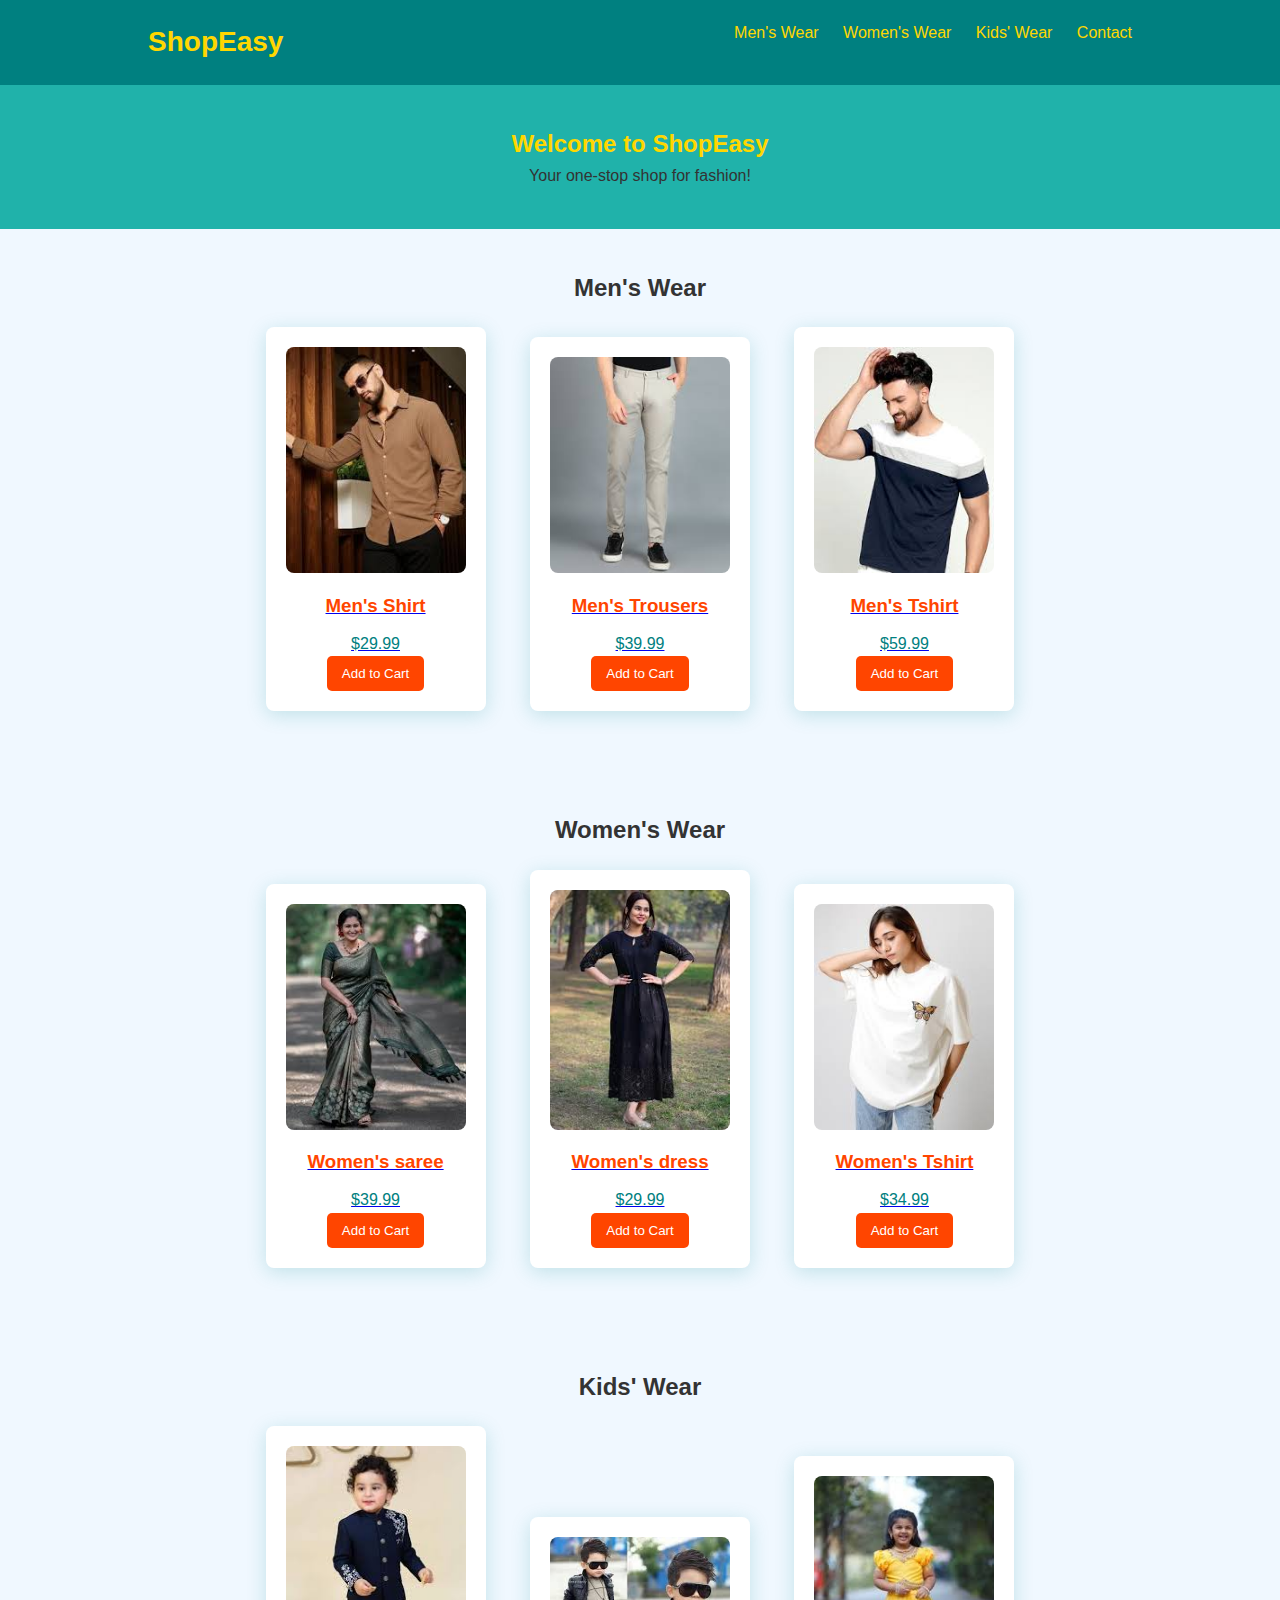
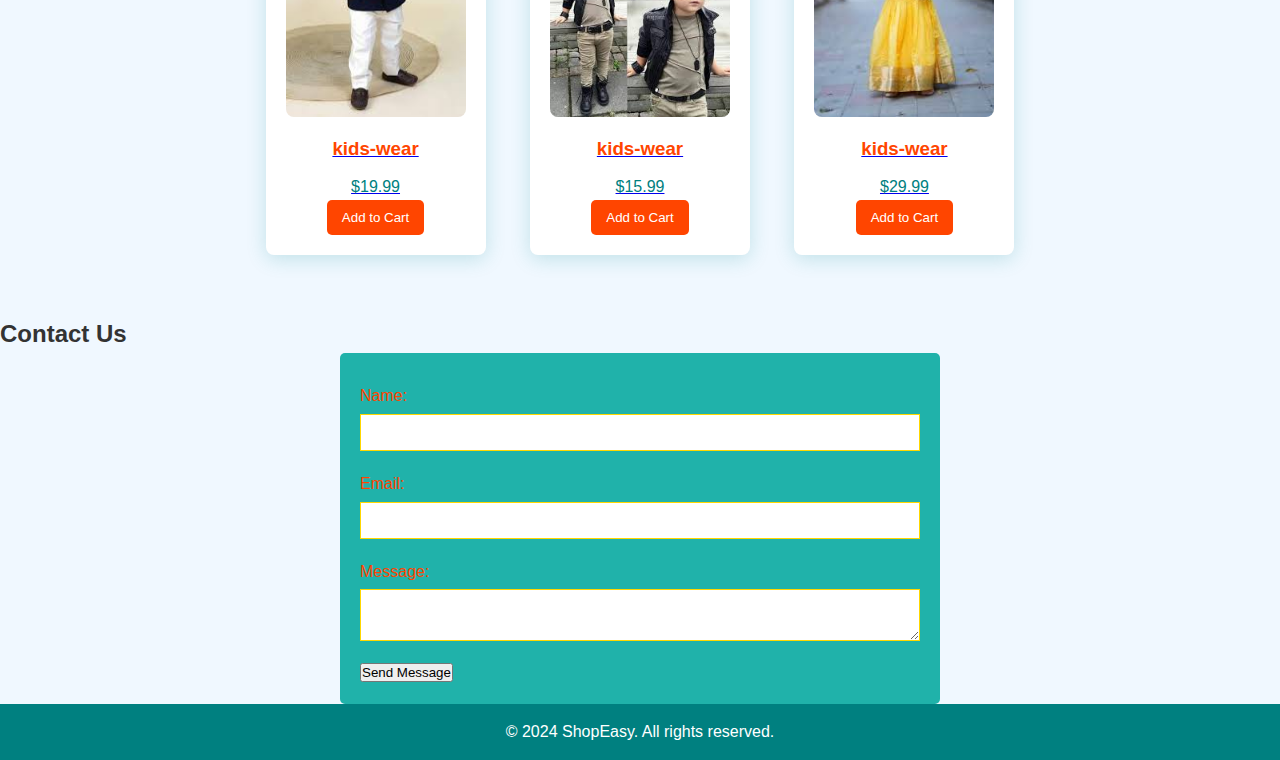
<file: index.html>
<!DOCTYPE html>
<html lang="en">
<head>
    <meta charset="UTF-8">
    <meta name="viewport" content="width=device-width, initial-scale=1.0">
    <link rel="stylesheet" href="styles.css">
    <title>E-Commerce Website</title>
</head>
<body>
    <header>
        <div class="container">
            <h1 class="logo">ShopEasy</h1>
            <nav>
                <ul>
                    <li><a href="#mens-wear">Men's Wear</a></li>
                    <li><a href="#womens-wear">Women's Wear</a></li>
                    <li><a href="#kids-wear">Kids' Wear</a></li>
                    <li><a href="#contact">Contact</a></li>
                </ul>
            </nav>
        </div>
    </header>

    <main>
        <section class="hero">
            <h2>Welcome to ShopEasy</h2>
            <p>Your one-stop shop for fashion!</p>
        </section>

        <section class="products" id="mens-wear">
            <h2>Men's Wear</h2>
            <div class="product-card">
                <a href="shirt.html">
                <img src="shirt.jpg" alt="Men's Product 1">
                <h3>Men's Shirt</h3>
                <p>$29.99</p>
                <button>Add to Cart</button>
                </a>
            </div>
            <div class="product-card">
                <a href="pant.html">
                <img src="pant.jpg" alt="Men's Product 2">
                <h3>Men's Trousers</h3>
                <p>$39.99</p>
                <button>Add to Cart</button>
                </a>
            </div>
            <div class="product-card">
                <a href="tshirt.html">
                <img src="tshirt.jpg" alt="Men's Product 3">
                <h3>Men's Tshirt</h3>
                <p>$59.99</p>
                <button>Add to Cart</button>
                </a>
            </div>
        </section>

        <section class="products" id="womens-wear">
            <h2>Women's Wear</h2>
            <div class="product-card">
                <a href="saree.html">
                <img src="saree.jpg" alt="Women's Product 1">
                <h3>Women's saree</h3>
                <p>$39.99</p>
                <button>Add to Cart</button>
                </a>
            </div>
            <div class="product-card">
                <a href="dress.html">
                <img src="dress.jpg" alt="Women's Product 2">
                <h3>Women's dress</h3>
                <p>$29.99</p>
                <button>Add to Cart</button>
                </a>
            </div>
            <div class="product-card">
                <a href="women.html">
                <img src="women.jpg" alt="Women's Product 3">
                <h3>Women's Tshirt</h3>
                <p>$34.99</p>
                <button>Add to Cart</button>
                </a>
            </div>
        </section>

        <section class="products" id="kids-wear">
            <h2>Kids' Wear</h2>
            <div class="product-card">
                <a href="kid1.html">
                <img src="kid1.jpg" alt="Kids' Product 1">
                <h3>kids-wear</h3>
                <p>$19.99</p>
                <button>Add to Cart</button>
                </a>
            </div>
            <div class="product-card">
                <a href="kid2.html">
                <img src="kid2.jpg" alt="Kids' Product 2">
                <h3>kids-wear</h3>
                <p>$15.99</p>
                <button>Add to Cart</button>
                </a>
            </div>
            <div class="product-card">
                <a href="kid3.html">
                <img src="kid3.jpg" alt="Kids' Product 3">
                <h3>kids-wear</h3>
                <p>$29.99</p>
                <button>Add to Cart</button>
                </a>
            </div>
        </section>

        <section id="contact">
            <h2>Contact Us</h2>
            <form>
                <label for="name">Name:</label>
                <input type="text" id="name" name="name" required>
                <label for="email">Email:</label>
                <input type="email" id="email" name="email" required>
                <label for="message">Message:</label>
                <textarea id="message" name="message" required></textarea>
                <button type="submit">Send Message</button>
            </form>
        </section>
    </main>

    <footer>
        <div class="container">
            <p>&copy; 2024 ShopEasy. All rights reserved.</p>
        </div>
    </footer>
</body>
</html>
</file>
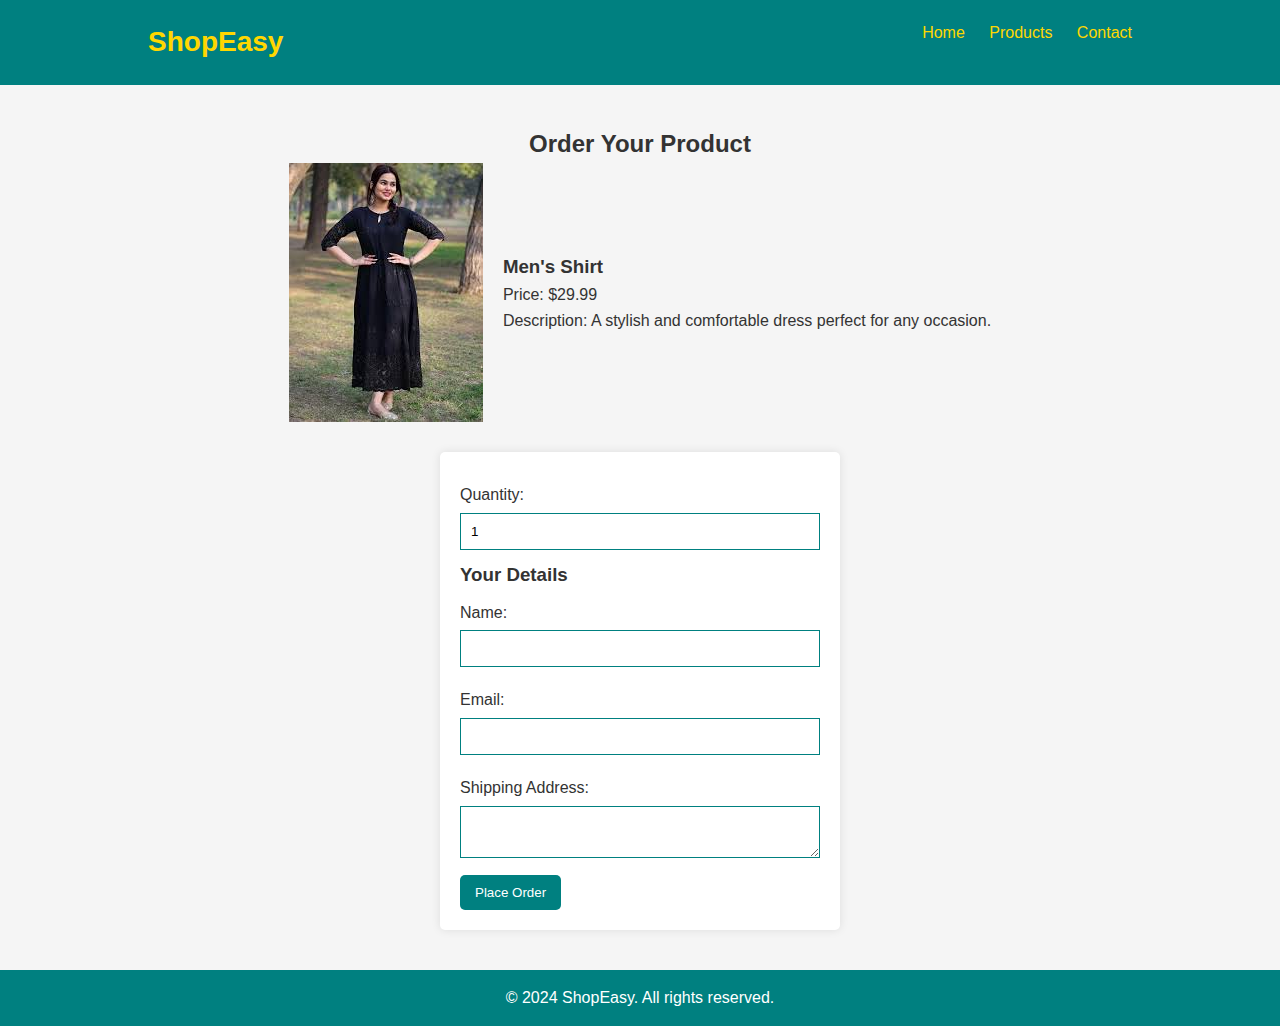
<file: dress.html>
<!DOCTYPE html>
<html lang="en">
<head>
    <meta charset="UTF-8">
    <meta name="viewport" content="width=device-width, initial-scale=1.0">
    <link rel="stylesheet" href="order.css">
    <title>Product Order Page</title>
</head>
<body>
    <header>
        <div class="container">
            <h1 class="logo">ShopEasy</h1>
            <nav>
                <ul>
                    <li><a href="index.html">Home</a></li>
                    <li><a href="products.html">Products</a></li>
                    <li><a href="contact.html">Contact</a></li>
                </ul>
            </nav>
        </div>
    </header>

    <main>
        <section class="order-section">
            <h2>Order Your Product</h2>
            <div class="product-details">
                <img src="dress.jpg" alt="women">
                <div class="product-info">
                    <h3>Men's Shirt</h3>
                    <p>Price: $29.99</p>
                    <p>Description: A stylish and comfortable dress perfect for any occasion.</p>
                </div>
            </div>

            <form class="order-form">
                <label for="quantity">Quantity:</label>
                <input type="number" id="quantity" name="quantity" min="1" value="1" required>

                <h3>Your Details</h3>
                <label for="name">Name:</label>
                <input type="text" id="name" name="name" required>

                <label for="email">Email:</label>
                <input type="email" id="email" name="email" required>

                <label for="address">Shipping Address:</label>
                <textarea id="address" name="address" required></textarea>

                <button type="submit">Place Order</button>
            </form>
        </section>
    </main>

    <footer>
        <div class="container">
            <p>&copy; 2024 ShopEasy. All rights reserved.</p>
        </div>
    </footer>
</body>
</html>
</file>
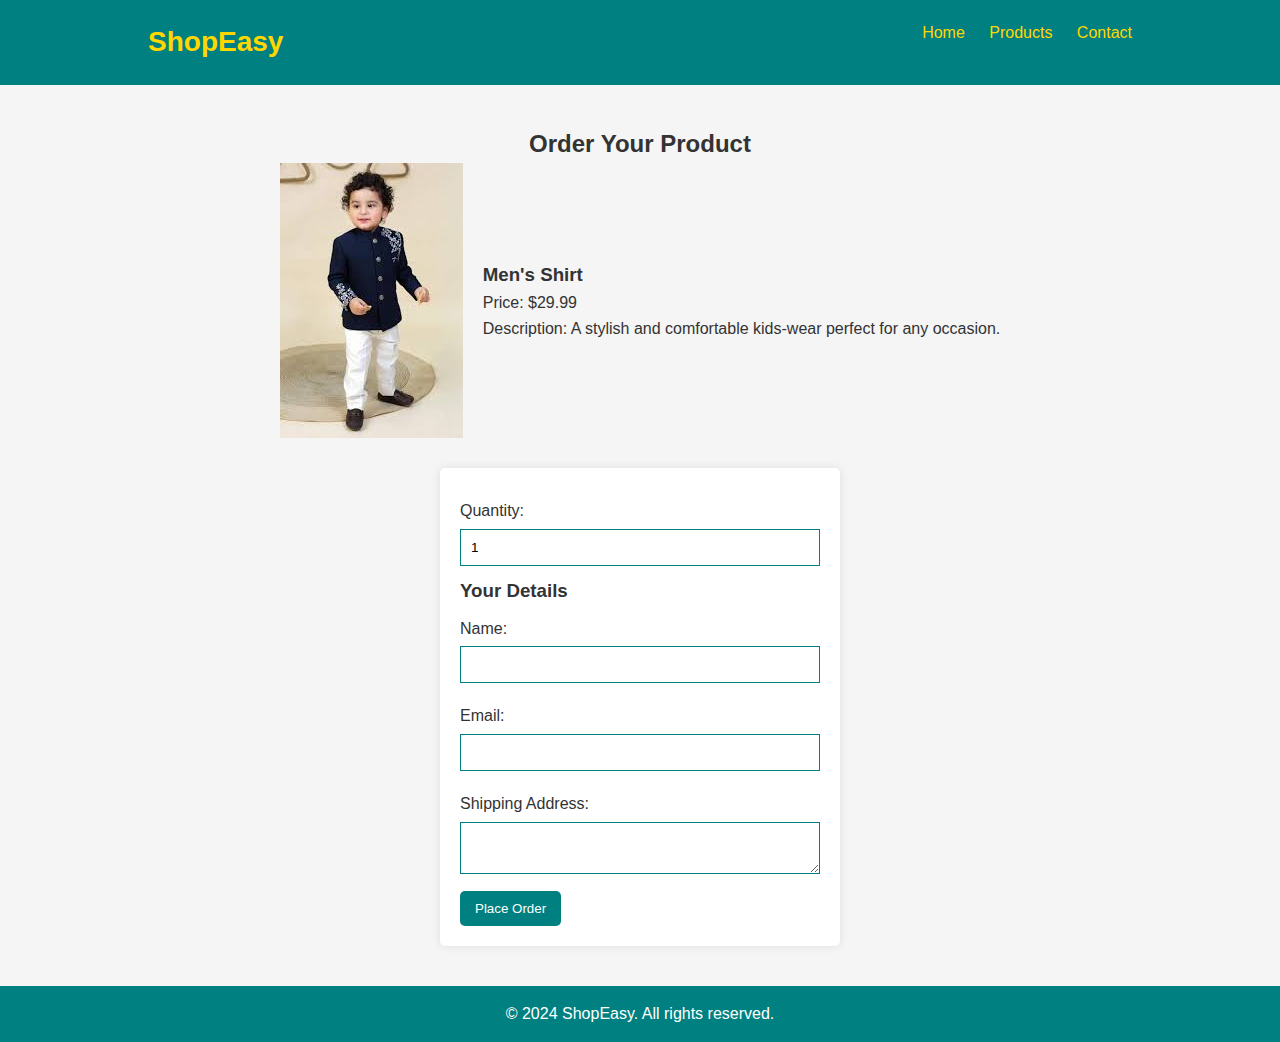
<file: kid1.html>
<!DOCTYPE html>
<html lang="en">
<head>
    <meta charset="UTF-8">
    <meta name="viewport" content="width=device-width, initial-scale=1.0">
    <link rel="stylesheet" href="order.css">
    <title>Product Order Page</title>
</head>
<body>
    <header>
        <div class="container">
            <h1 class="logo">ShopEasy</h1>
            <nav>
                <ul>
                    <li><a href="index.html">Home</a></li>
                    <li><a href="products.html">Products</a></li>
                    <li><a href="contact.html">Contact</a></li>
                </ul>
            </nav>
        </div>
    </header>

    <main>
        <section class="order-section">
            <h2>Order Your Product</h2>
            <div class="product-details">
                <img src="kid1.jpg" alt="kid">
                <div class="product-info">
                    <h3>Men's Shirt</h3>
                    <p>Price: $29.99</p>
                    <p>Description: A stylish and comfortable kids-wear perfect for any occasion.</p>
                </div>
            </div>

            <form class="order-form">
                <label for="quantity">Quantity:</label>
                <input type="number" id="quantity" name="quantity" min="1" value="1" required>

                <h3>Your Details</h3>
                <label for="name">Name:</label>
                <input type="text" id="name" name="name" required>

                <label for="email">Email:</label>
                <input type="email" id="email" name="email" required>

                <label for="address">Shipping Address:</label>
                <textarea id="address" name="address" required></textarea>

                <button type="submit">Place Order</button>
            </form>
        </section>
    </main>

    <footer>
        <div class="container">
            <p>&copy; 2024 ShopEasy. All rights reserved.</p>
        </div>
    </footer>
</body>
</html>
</file>
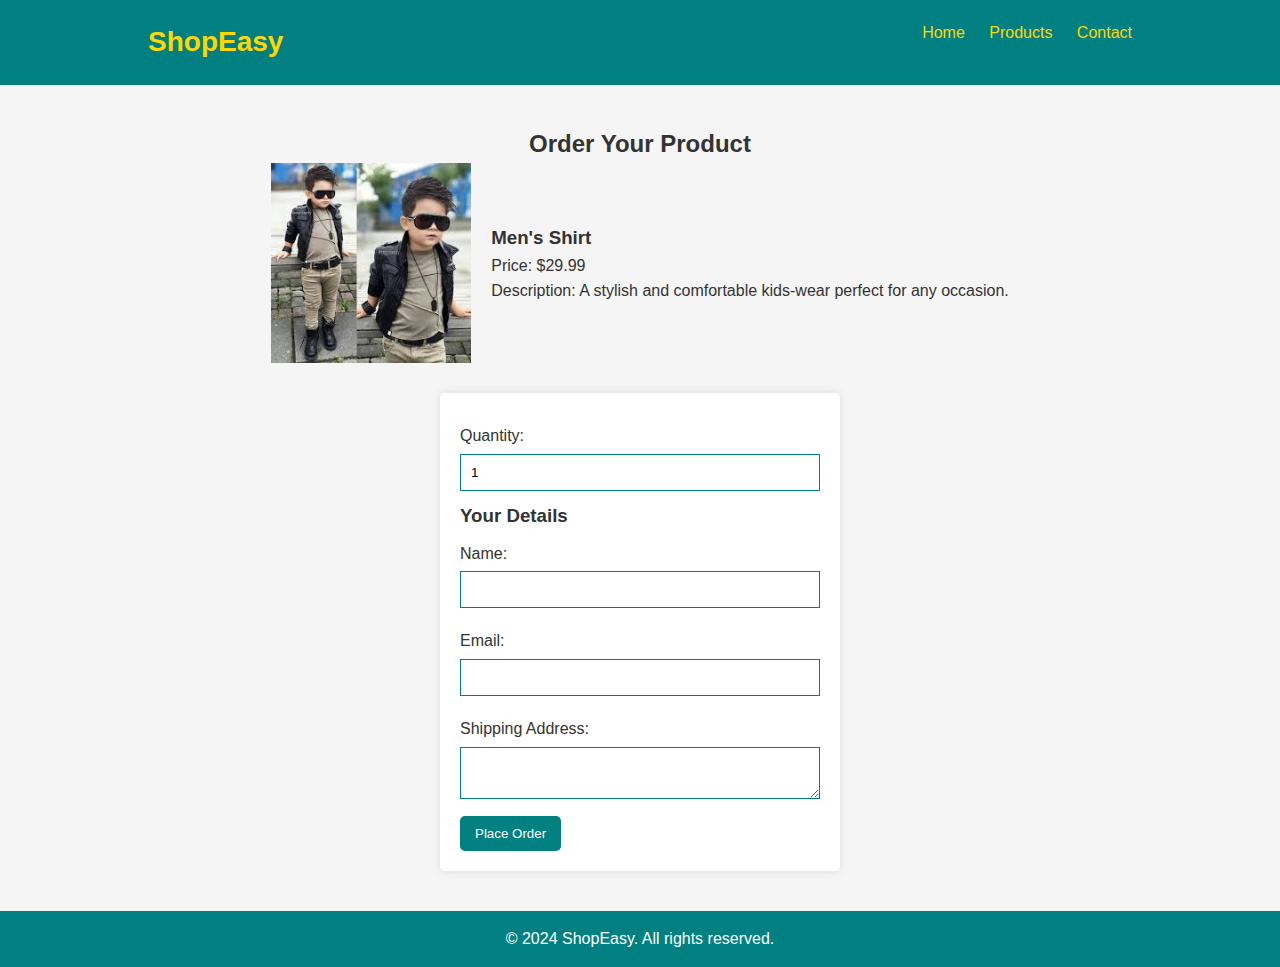
<file: kid2.html>
<!DOCTYPE html>
<html lang="en">
<head>
    <meta charset="UTF-8">
    <meta name="viewport" content="width=device-width, initial-scale=1.0">
    <link rel="stylesheet" href="order.css">
    <title>Product Order Page</title>
</head>
<body>
    <header>
        <div class="container">
            <h1 class="logo">ShopEasy</h1>
            <nav>
                <ul>
                    <li><a href="index.html">Home</a></li>
                    <li><a href="products.html">Products</a></li>
                    <li><a href="contact.html">Contact</a></li>
                </ul>
            </nav>
        </div>
    </header>

    <main>
        <section class="order-section">
            <h2>Order Your Product</h2>
            <div class="product-details">
                <img src="kid2.jpg" alt="kid">
                <div class="product-info">
                    <h3>Men's Shirt</h3>
                    <p>Price: $29.99</p>
                    <p>Description: A stylish and comfortable kids-wear perfect for any occasion.</p>
                </div>
            </div>

            <form class="order-form">
                <label for="quantity">Quantity:</label>
                <input type="number" id="quantity" name="quantity" min="1" value="1" required>

                <h3>Your Details</h3>
                <label for="name">Name:</label>
                <input type="text" id="name" name="name" required>

                <label for="email">Email:</label>
                <input type="email" id="email" name="email" required>

                <label for="address">Shipping Address:</label>
                <textarea id="address" name="address" required></textarea>

                <button type="submit">Place Order</button>
            </form>
        </section>
    </main>

    <footer>
        <div class="container">
            <p>&copy; 2024 ShopEasy. All rights reserved.</p>
        </div>
    </footer>
</body>
</html>
</file>
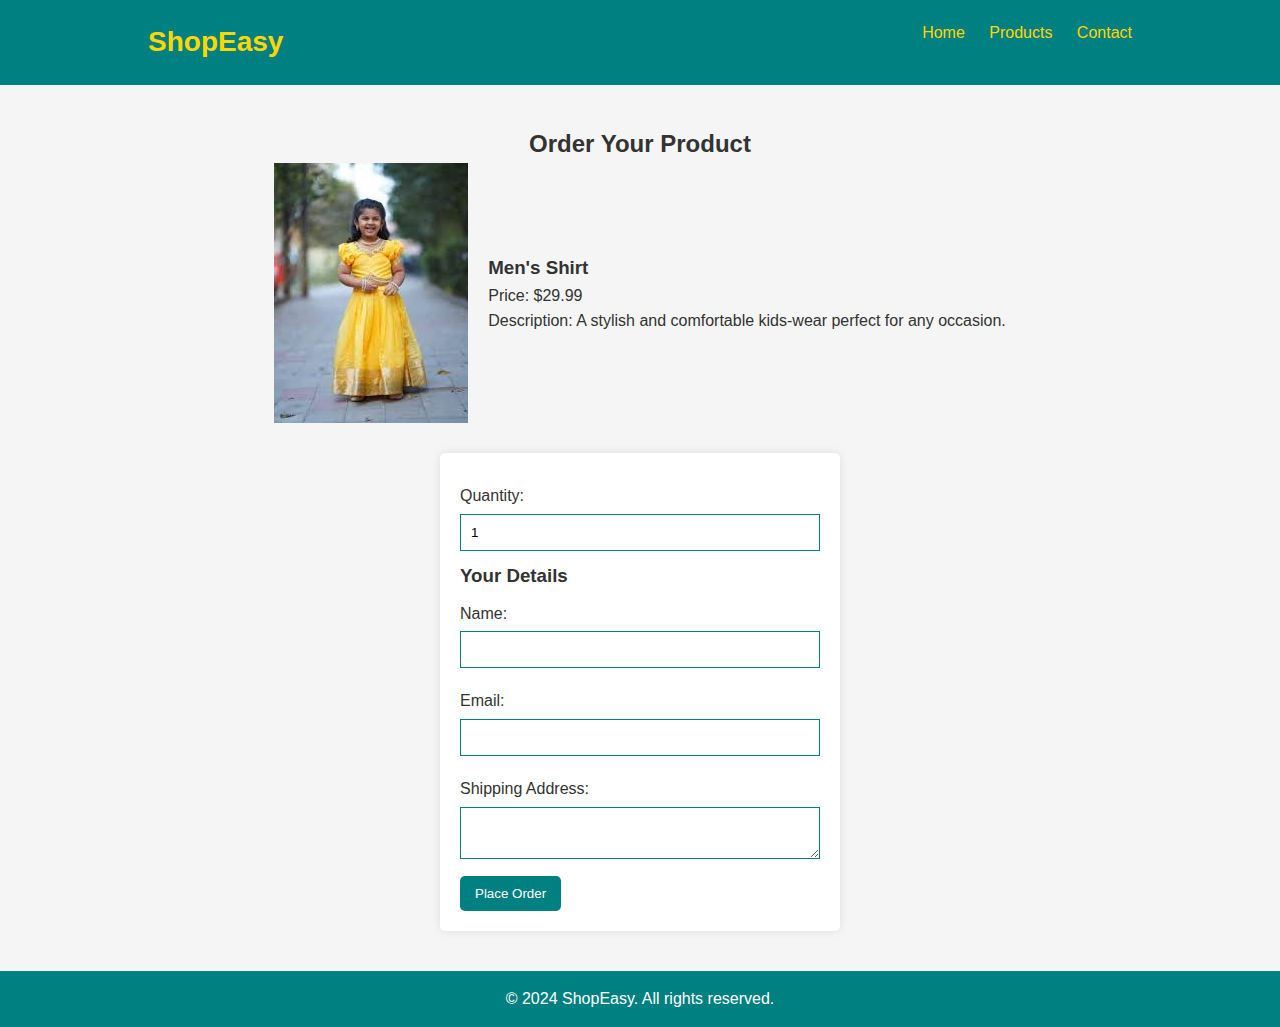
<file: kid3.html>
<!DOCTYPE html>
<html lang="en">
<head>
    <meta charset="UTF-8">
    <meta name="viewport" content="width=device-width, initial-scale=1.0">
    <link rel="stylesheet" href="order.css">
    <title>Product Order Page</title>
</head>
<body>
    <header>
        <div class="container">
            <h1 class="logo">ShopEasy</h1>
            <nav>
                <ul>
                    <li><a href="index.html">Home</a></li>
                    <li><a href="products.html">Products</a></li>
                    <li><a href="contact.html">Contact</a></li>
                </ul>
            </nav>
        </div>
    </header>

    <main>
        <section class="order-section">
            <h2>Order Your Product</h2>
            <div class="product-details">
                <img src="kid3.jpg" alt="kid">
                <div class="product-info">
                    <h3>Men's Shirt</h3>
                    <p>Price: $29.99</p>
                    <p>Description: A stylish and comfortable kids-wear perfect for any occasion.</p>
                </div>
            </div>

            <form class="order-form">
                <label for="quantity">Quantity:</label>
                <input type="number" id="quantity" name="quantity" min="1" value="1" required>

                <h3>Your Details</h3>
                <label for="name">Name:</label>
                <input type="text" id="name" name="name" required>

                <label for="email">Email:</label>
                <input type="email" id="email" name="email" required>

                <label for="address">Shipping Address:</label>
                <textarea id="address" name="address" required></textarea>

                <button type="submit">Place Order</button>
            </form>
        </section>
    </main>

    <footer>
        <div class="container">
            <p>&copy; 2024 ShopEasy. All rights reserved.</p>
        </div>
    </footer>
</body>
</html>
</file>
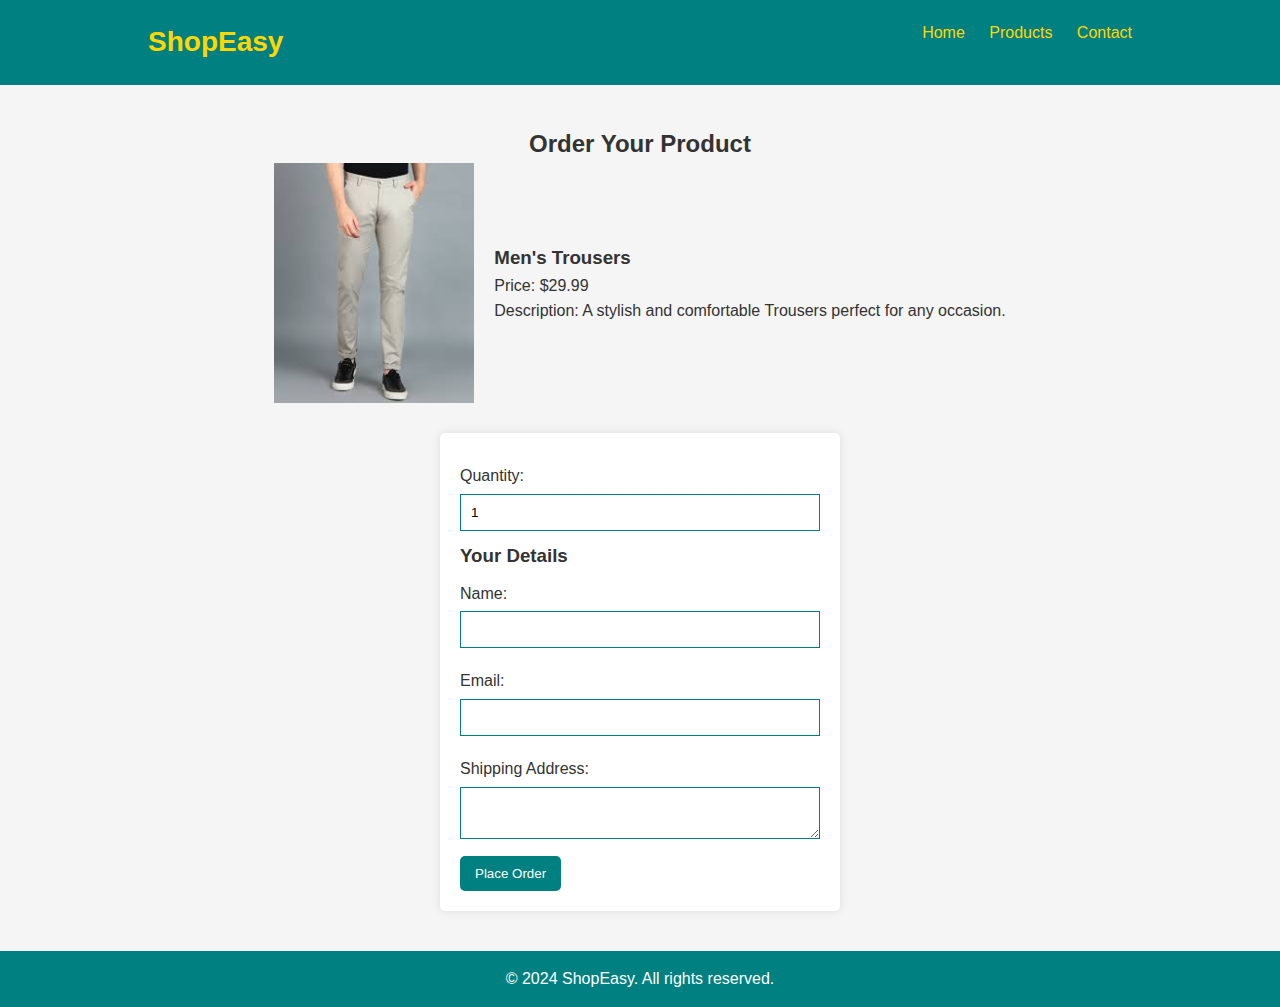
<file: pant.html>
<!DOCTYPE html>
<html lang="en">
<head>
    <meta charset="UTF-8">
    <meta name="viewport" content="width=device-width, initial-scale=1.0">
    <link rel="stylesheet" href="order.css">
    <title>Product Order Page</title>
</head>
<body>
    <header>
        <div class="container">
            <h1 class="logo">ShopEasy</h1>
            <nav>
                <ul>
                    <li><a href="index.html">Home</a></li>
                    <li><a href="products.html">Products</a></li>
                    <li><a href="contact.html">Contact</a></li>
                </ul>
            </nav>
        </div>
    </header>

    <main>
        <section class="order-section">
            <h2>Order Your Product</h2>
            <div class="product-details">
                <img src="pant.jpg" alt="Men's Pant">
                <div class="product-info">
                    <h3>Men's Trousers</h3>
                    <p>Price: $29.99</p>
                    <p>Description: A stylish and comfortable Trousers perfect for any occasion.</p>
                </div>
            </div>

            <form class="order-form">
                <label for="quantity">Quantity:</label>
                <input type="number" id="quantity" name="quantity" min="1" value="1" required>

                <h3>Your Details</h3>
                <label for="name">Name:</label>
                <input type="text" id="name" name="name" required>

                <label for="email">Email:</label>
                <input type="email" id="email" name="email" required>

                <label for="address">Shipping Address:</label>
                <textarea id="address" name="address" required></textarea>

                <button type="submit">Place Order</button>
            </form>
        </section>
    </main>

    <footer>
        <div class="container">
            <p>&copy; 2024 ShopEasy. All rights reserved.</p>
        </div>
    </footer>
</body>
</html>
</file>
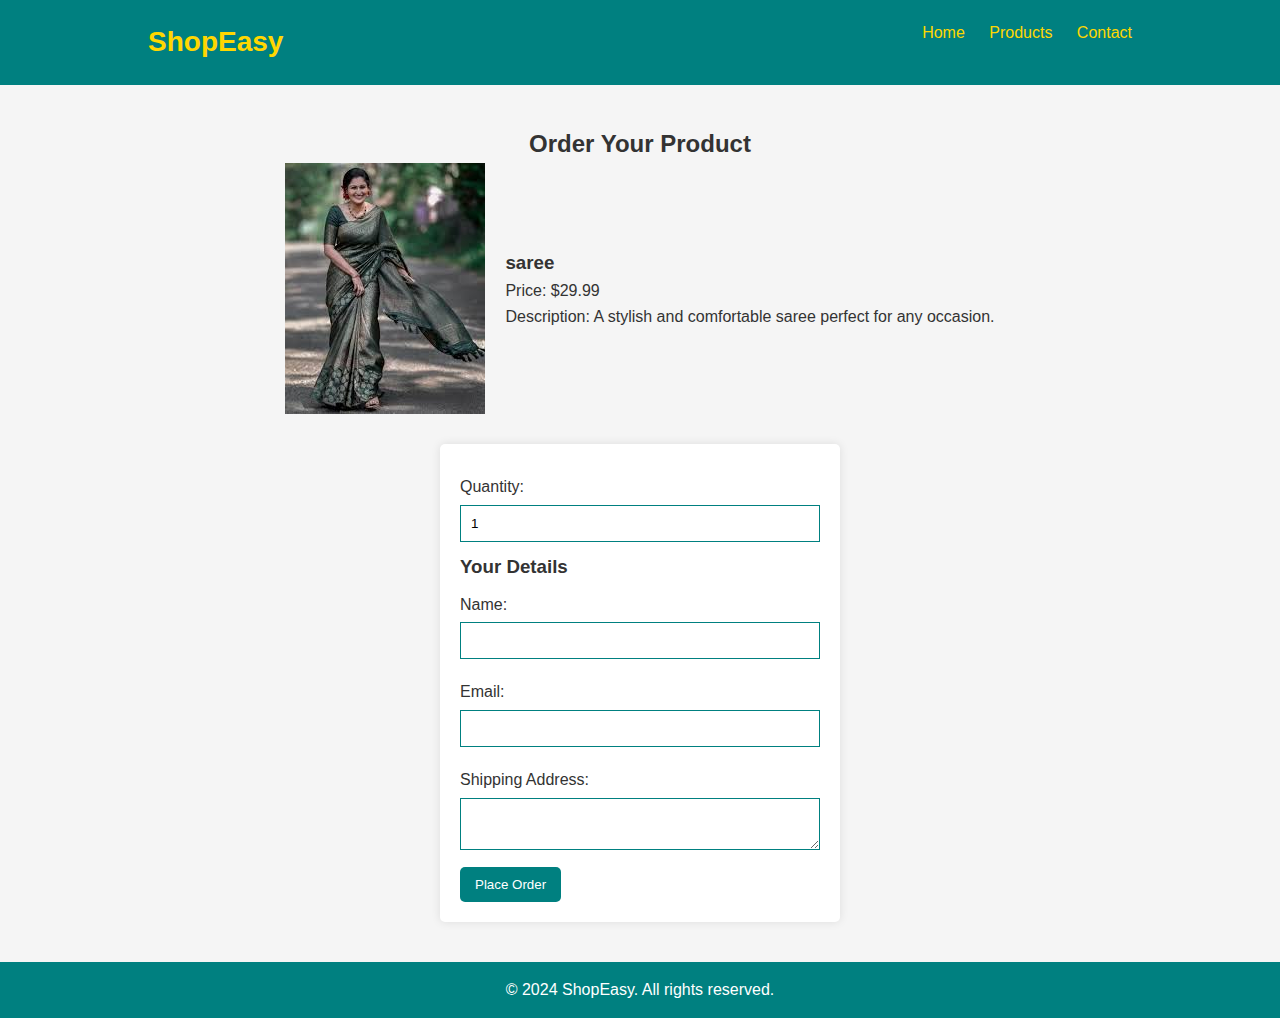
<file: saree.html>
<!DOCTYPE html>
<html lang="en">
<head>
    <meta charset="UTF-8">
    <meta name="viewport" content="width=device-width, initial-scale=1.0">
    <link rel="stylesheet" href="order.css">
    <title>Product Order Page</title>
</head>
<body>
    <header>
        <div class="container">
            <h1 class="logo">ShopEasy</h1>
            <nav>
                <ul>
                    <li><a href="index.html">Home</a></li>
                    <li><a href="products.html">Products</a></li>
                    <li><a href="contact.html">Contact</a></li>
                </ul>
            </nav>
        </div>
    </header>

    <main>
        <section class="order-section">
            <h2>Order Your Product</h2>
            <div class="product-details">
                <img src="saree.jpg" alt="women">
                <div class="product-info">
                    <h3>saree</h3>
                    <p>Price: $29.99</p>
                    <p>Description: A stylish and comfortable saree perfect for any occasion.</p>
                </div>
            </div>

            <form class="order-form">
                <label for="quantity">Quantity:</label>
                <input type="number" id="quantity" name="quantity" min="1" value="1" required>

                <h3>Your Details</h3>
                <label for="name">Name:</label>
                <input type="text" id="name" name="name" required>

                <label for="email">Email:</label>
                <input type="email" id="email" name="email" required>

                <label for="address">Shipping Address:</label>
                <textarea id="address" name="address" required></textarea>

                <button type="submit">Place Order</button>
            </form>
        </section>
    </main>

    <footer>
        <div class="container">
            <p>&copy; 2024 ShopEasy. All rights reserved.</p>
        </div>
    </footer>
</body>
</html>
</file>
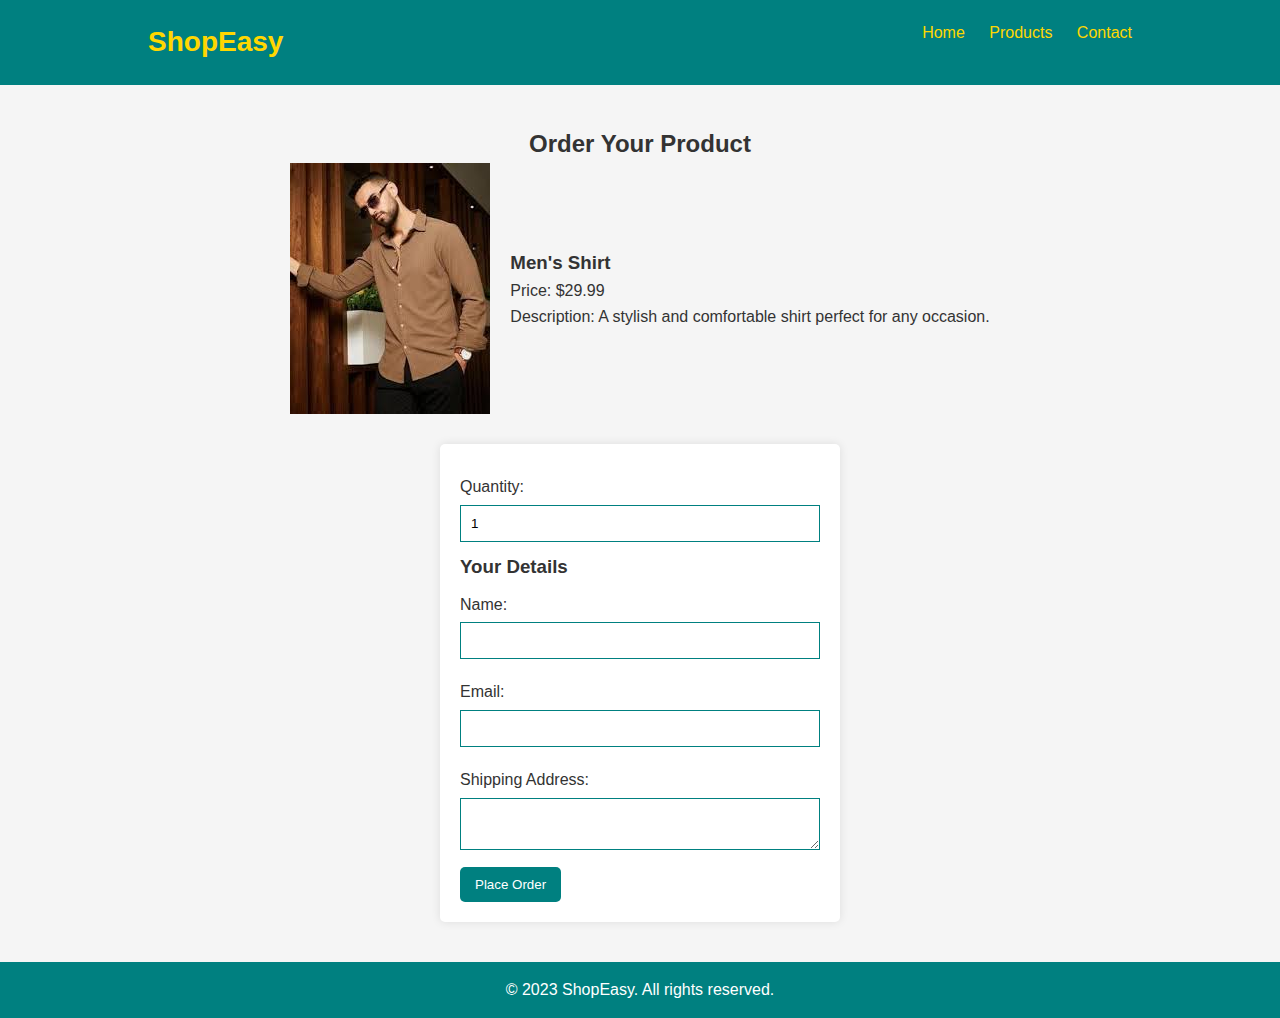
<file: shirt.html>
<!DOCTYPE html>
<html lang="en">
<head>
    <meta charset="UTF-8">
    <meta name="viewport" content="width=device-width, initial-scale=1.0">
    <link rel="stylesheet" href="order.css">
    <title>Product Order Page</title>
</head>
<body>
    <header>
        <div class="container">
            <h1 class="logo">ShopEasy</h1>
            <nav>
                <ul>
                    <li><a href="index.html">Home</a></li>
                    <li><a href="products.html">Products</a></li>
                    <li><a href="contact.html">Contact</a></li>
                </ul>
            </nav>
        </div>
    </header>

    <main>
        <section class="order-section">
            <h2>Order Your Product</h2>
            <div class="product-details">
                <img src="shirt.jpg" alt="Men's Shirt">
                <div class="product-info">
                    <h3>Men's Shirt</h3>
                    <p>Price: $29.99</p>
                    <p>Description: A stylish and comfortable shirt perfect for any occasion.</p>
                </div>
            </div>

            <form class="order-form">
                <label for="quantity">Quantity:</label>
                <input type="number" id="quantity" name="quantity" min="1" value="1" required>

                <h3>Your Details</h3>
                <label for="name">Name:</label>
                <input type="text" id="name" name="name" required>

                <label for="email">Email:</label>
                <input type="email" id="email" name="email" required>

                <label for="address">Shipping Address:</label>
                <textarea id="address" name="address" required></textarea>

                <button type="submit">Place Order</button>
            </form>
        </section>
    </main>

    <footer>
        <div class="container">
            <p>&copy; 2023 ShopEasy. All rights reserved.</p>
        </div>
    </footer>
</body>
</html>
</file>
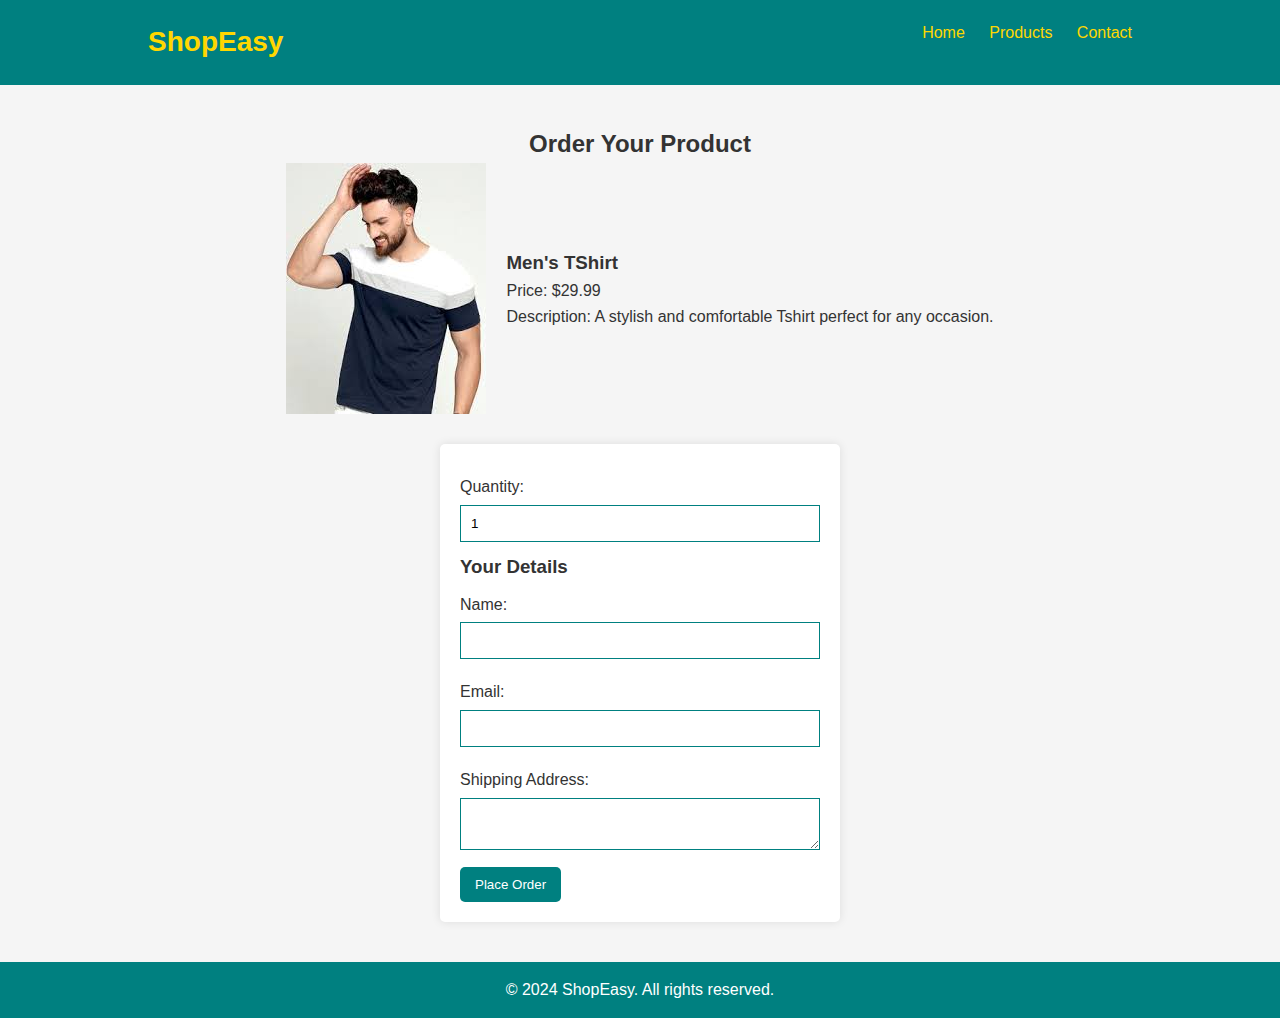
<file: tshirt.html>
<!DOCTYPE html>
<html lang="en">
<head>
    <meta charset="UTF-8">
    <meta name="viewport" content="width=device-width, initial-scale=1.0">
    <link rel="stylesheet" href="order.css">
    <title>Product Order Page</title>
</head>
<body>
    <header>
        <div class="container">
            <h1 class="logo">ShopEasy</h1>
            <nav>
                <ul>
                    <li><a href="index.html">Home</a></li>
                    <li><a href="products.html">Products</a></li>
                    <li><a href="contact.html">Contact</a></li>
                </ul>
            </nav>
        </div>
    </header>

    <main>
        <section class="order-section">
            <h2>Order Your Product</h2>
            <div class="product-details">
                <img src="tshirt.jpg" alt="Men's TShirt">
                <div class="product-info">
                    <h3>Men's TShirt</h3>
                    <p>Price: $29.99</p>
                    <p>Description: A stylish and comfortable Tshirt perfect for any occasion.</p>
                </div>
            </div>

            <form class="order-form">
                <label for="quantity">Quantity:</label>
                <input type="number" id="quantity" name="quantity" min="1" value="1" required>

                <h3>Your Details</h3>
                <label for="name">Name:</label>
                <input type="text" id="name" name="name" required>

                <label for="email">Email:</label>
                <input type="email" id="email" name="email" required>

                <label for="address">Shipping Address:</label>
                <textarea id="address" name="address" required></textarea>

                <button type="submit">Place Order</button>
            </form>
        </section>
    </main>

    <footer>
        <div class="container">
            <p>&copy; 2024 ShopEasy. All rights reserved.</p>
        </div>
    </footer>
</body>
</html>
</file>
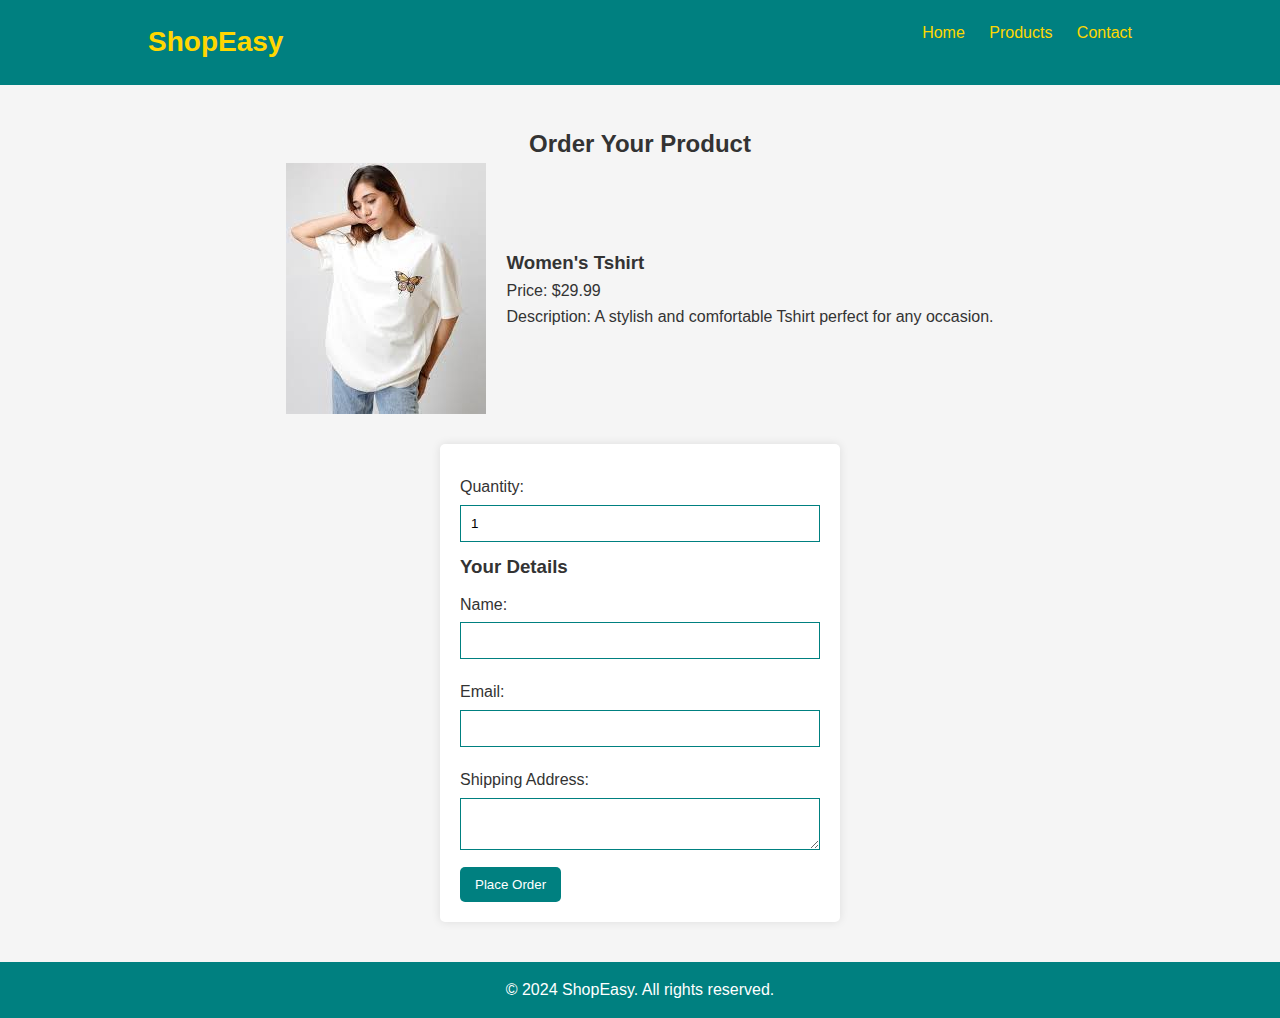
<file: women.html>
<!DOCTYPE html>
<html lang="en">
<head>
    <meta charset="UTF-8">
    <meta name="viewport" content="width=device-width, initial-scale=1.0">
    <link rel="stylesheet" href="order.css">
    <title>Product Order Page</title>
</head>
<body>
    <header>
        <div class="container">
            <h1 class="logo">ShopEasy</h1>
            <nav>
                <ul>
                    <li><a href="index.html">Home</a></li>
                    <li><a href="products.html">Products</a></li>
                    <li><a href="contact.html">Contact</a></li>
                </ul>
            </nav>
        </div>
    </header>

    <main>
        <section class="order-section">
            <h2>Order Your Product</h2>
            <div class="product-details">
                <img src="women.jpg" alt="women">
                <div class="product-info">
                    <h3>Women's Tshirt</h3>
                    <p>Price: $29.99</p>
                    <p>Description: A stylish and comfortable Tshirt perfect for any occasion.</p>
                </div>
            </div>

            <form class="order-form">
                <label for="quantity">Quantity:</label>
                <input type="number" id="quantity" name="quantity" min="1" value="1" required>

                <h3>Your Details</h3>
                <label for="name">Name:</label>
                <input type="text" id="name" name="name" required>

                <label for="email">Email:</label>
                <input type="email" id="email" name="email" required>

                <label for="address">Shipping Address:</label>
                <textarea id="address" name="address" required></textarea>

                <button type="submit">Place Order</button>
            </form>
        </section>
    </main>

    <footer>
        <div class="container">
            <p>&copy; 2024 ShopEasy. All rights reserved.</p>
        </div>
    </footer>
</body>
</html>
</file>
<file: styles.css>
* {
    box-sizing: border-box;
    margin: 0;
    padding: 0;
}

body {
    font-family: 'Arial', sans-serif;
    line-height: 1.6;
    background-color: #f0f8ff; /* Light background for a fresh look */
    color: #333; /* Dark text for readability */
}

.container {
    width: 80%;
    margin: auto;
    overflow: hidden;
}

/* Navigation Bar Styles */
header {
    background: #008080; /* Teal background */
    color: #fff; /* White text */
    padding: 20px 0;
}

header .logo {
    float: left;
    font-size: 28px;
    margin-left: 20px;
    color: #FFD700; /* Bright yellow for logo */
}

nav ul {
    list-style: none;
    float: right;
    margin-right: 20px;
}

nav ul li {
    display: inline;
    margin-left: 20px;
}

nav ul li a {
    color: #FFD700; /* Gold for links */
    text-decoration: none;
    transition: color 0.3s; /* Smooth color transition */
}

nav ul li a:hover {
    color: #FF4500; /* Change to coral on hover */
}

/* Hero Section Styles */
.hero {
    background: #20B2AA; /* LightSeaGreen for hero section */
    padding: 40px;
    text-align: center;
}

.hero h2 {
    color: #FFD700; /* Gold for hero text */
}

/* Products Section Styles */
.products {
    padding: 40px 20px;
    text-align: center;
}

.product-card {
    display: inline-block;
    background: #ffffff; /* White background for product cards */
    margin: 20px;
    padding: 20px;
    border-radius: 8px;
    box-shadow: 0 4px 20px rgba(0, 139, 139, 0.2); /* Soft teal shadow */
    width: 220px;
    transition: transform 0.2s; /* Smooth transform on hover */
}

.product-card:hover {
    transform: scale(1.05); /* Slightly enlarge on hover */
}

.product-card img {
    max-width: 100%;
    height: auto;
    border-radius: 8px; /* Rounded corners for images */
}

.product-card h3 {
    margin: 10px 0;
    color: #FF4500; /* Coral for product titles */
}

.product-card p {
    color: #008080; /* Teal for prices */
}

.product-card button {
    background: #FF4500; /* Coral button */
    color: #FFF; /* White text for button */
    border: none;
    padding: 10px 15px;
    cursor: pointer;
    border-radius: 5px; /* Rounded button corners */
    transition: background 0.3s; /* Smooth background transition */
}

.product-card button:hover {
    background: #FFD700; /* Gold on hover */
    color: #333; /* Dark text on hover */
}

/* Contact Section */
form {
    max-width: 600px;
    margin: auto;
    background: #20B2AA; /* LightSeaGreen for form */
    padding: 20px;
    border-radius: 5px;
}

form label {
    color: #FF4500; /* Coral for labels */
    display: block;
    margin: 10px 0 5px;
}

form input, form textarea {
    width: 100%;
    padding: 10px;
    margin-bottom: 10px;
    border: 1px solid #FFD700; /* Gold border */
    background: #ffffff; /* White input background */
    color: #333; /* Dark text in inputs */
}

/* Footer Styles */
footer {
    background: #008080; /* Teal footer */
    color: #fff; /* White text for footer */
    text-align: center;
    padding: 15px 0;
}
</file>
<file: order.css>
* {
    box-sizing: border-box;
    margin: 0;
    padding: 0;
}

body {
    font-family: 'Arial', sans-serif;
    line-height: 1.6;
    background-color: #f5f5f5; /* Light background */
    color: #333; /* Dark text for readability */
}

.container {
    width: 80%;
    margin: auto;
    overflow: hidden;
}

/* Navigation Bar Styles */
header {
    background: #008080; /* Teal background */
    color: #fff; /* White text */
    padding: 20px 0;
}

header .logo {
    float: left;
    font-size: 28px;
    margin-left: 20px;
    color: #FFD700; /* Bright yellow for logo */
}

nav ul {
    list-style: none;
    float: right;
    margin-right: 20px;
}

nav ul li {
    display: inline;
    margin-left: 20px;
}

nav ul li a {
    color: #FFD700; /* Gold for links */
    text-decoration: none;
}

/* Order Section Styles */
.order-section {
    padding: 40px 20px;
    text-align: center;
}

.product-details {
    display: flex;
    align-items: center;
    justify-content: center;
    margin-bottom: 30px;
}

.product-details img {
    max-width: 200px; /* Set a fixed width for product image */
    margin-right: 20px; /* Space between image and text */
}

.product-info {
    text-align: left;
}

.order-form {
    background: #ffffff; /* White background for form */
    padding: 20px;
    border-radius: 5px;
    box-shadow: 0 0 10px rgba(0, 0, 0, 0.1);
    max-width: 400px; /* Limit the width of the form */
    margin: auto; /* Center the form */
    text-align: left; /* Align labels and inputs to the left */
}

.order-form label {
    display: block;
    margin: 10px 0 5px;
}

.order-form input, .order-form textarea {
    width: 100%;
    padding: 10px;
    margin-bottom: 10px;
    border: 1px solid #008080; /* Teal border */
}

.order-form button {
    background: #008080; /* Teal button */
    color: #fff; /* White text for button */
    border: none;
    padding: 10px 15px;
    cursor: pointer;
    border-radius: 5px; /* Rounded button corners */
    transition: background 0.3s; /* Smooth background transition */
}

.order-form button:hover {
    background: #006666; /* Darker teal on hover */
}

/* Footer Styles */
footer {
    background: #008080; /* Teal footer */
    color: #fff; /* White text for footer */
    text-align: center;
    padding: 15px 0;
}
</file>
